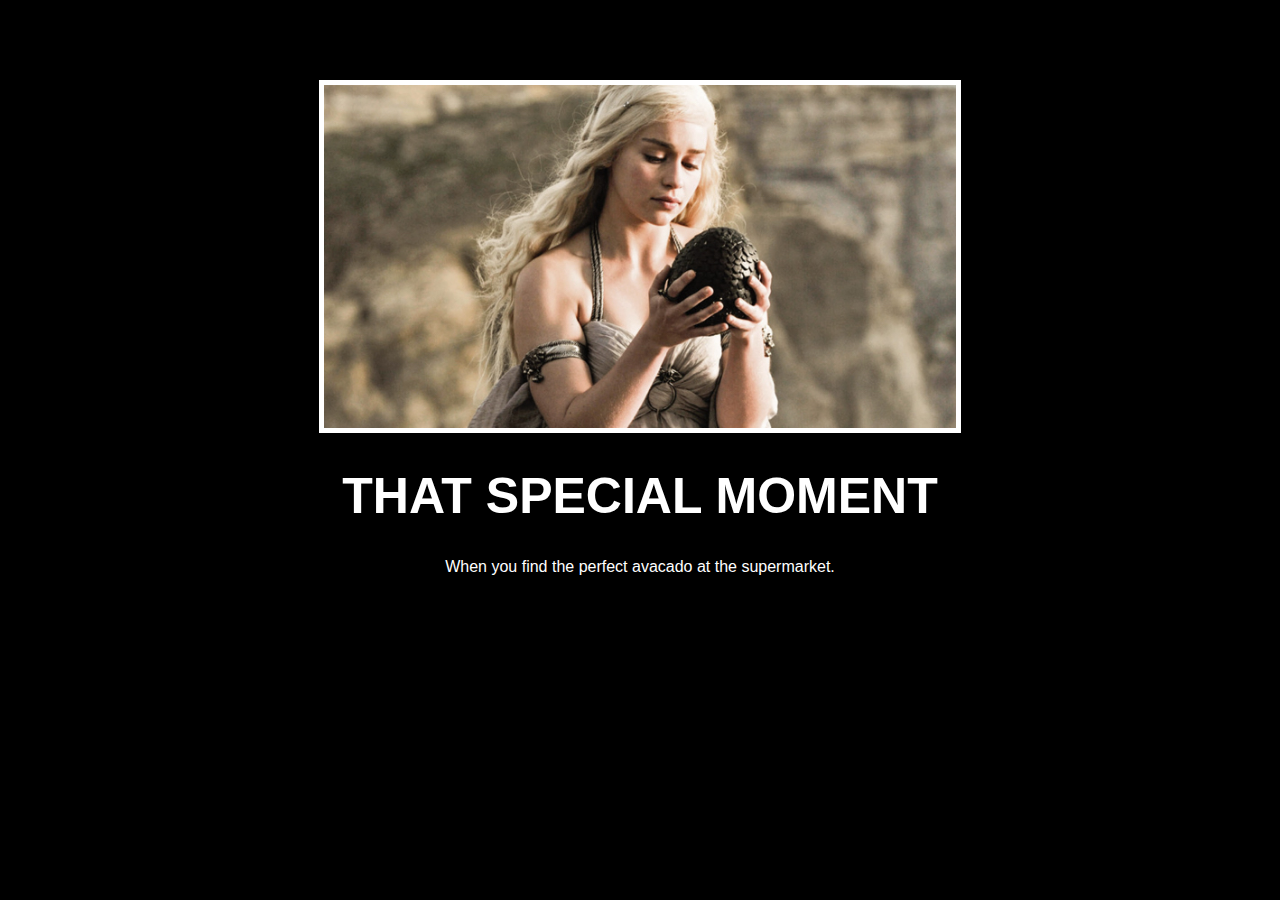
<file: motivational-poster-website/index.html>
<!-- 
  TODO: Create a motivational post website.
Style it how ever you like. 
Look at the goal image for inspiration.
But it must have the following features:
1. The main h1 text should be using the Regular Libre Baskerville Font from Google Fonts:
  https://fonts.google.com/specimen/Libre+Baskerville
2. The text should be white and background black.
3. Add your own image into the images folder inside assets. It should have a 5px white border.
4. The text should be center aligned.
5. Create a div to contain the h1, p and img elements. Adjust the margins so that the image and text are centered on the page. 
  Hint: You horizontally center a div by giving it a width of 50% and a margin-left of 25%.
  Hint: Set the image to have a width of 100% so it fills the div. 
6. Read about the text-transform property on MDN docs to make the h1 uppercase with CSS.
  https://developer.mozilla.org/en-US/docs/Web/CSS/text-transform 
-->
<!DOCTYPE html>
<html lang="en">
<head>
  <meta charset="UTF-8">
  <meta name="viewport" content="width=device-width, initial-scale=1.0">
  <link rel="stylesheet" href="style.css">
  <title>Motivational Meme Website</title>
</head>
<body>
  <div id="main-div">
    <div id="img-div">
      <img src="assets/images/daenerys.jpeg" alt="">
    </div>
    <h1>THAT SPECIAL MOMENT</h1>
    <p>When you find the perfect avacado at the supermarket.</p>
  </div>
</body>
</html>
</file>
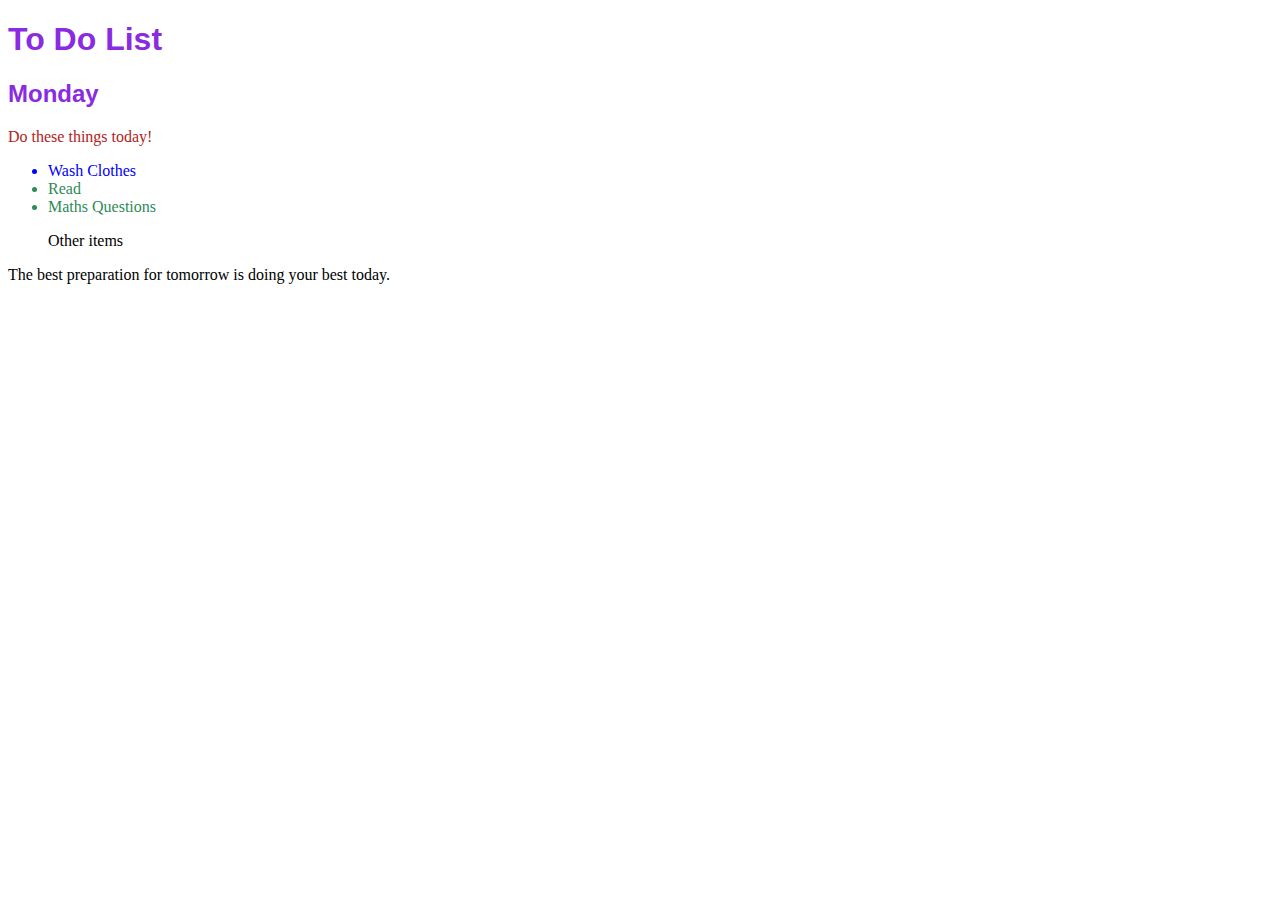
<file: Section 7/7.1 Combining Selectors/index.html>
<!DOCTYPE html>
<html lang="en">

<head>
  <meta charset="UTF-8">
  <title>Combining CSS Selectors</title>
  <link rel="stylesheet" href="./style.css">
</head>

<!-- Don't change any of the HTML code! -->

<body>
  <h1>To Do List</h1>
  <h2>Monday</h2>
  <div class="box">
    <p class="done">Do these things today!</p>
    <ul class="list">
      <li>Wash Clothes</li>
      <li class="done">Read</li>
      <li class="done">Maths Questions</li>
    </ul>
  </div>

  <ul>
    <p class="done">Other items</p>
  </ul>
  <p>The best preparation for tomorrow is doing your best today.</p>

</body>

</html>
</file>
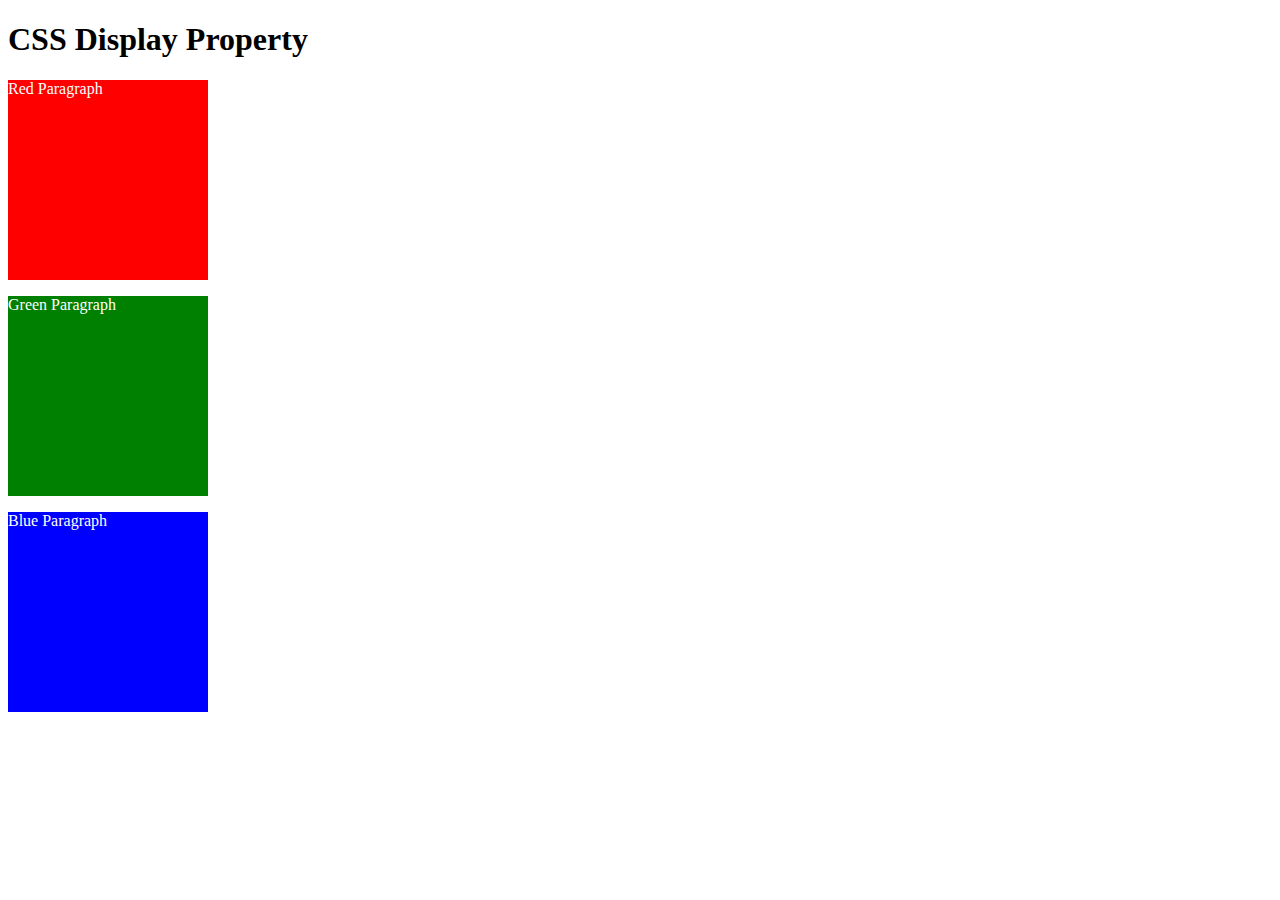
<file: Section 8/8.0 CSS Display/index.html>
<!DOCTYPE html>
<html>

<!-- 
  TODO
1. By changing only the display property of the CSS make all 3 squares line up horizontally like in goal1 image.
2. Change only the display property to make all 3 squares line up vertically like in goal2 image. 
-->

<head>
  <title>CSS Display Property Example</title>
  <style>
    p {
      color: white;
    }

    .red {
      display: block;
      width: 200px;
      height: 200px;
      background-color: red;
    }

    .green {
      display: block;
      width: 200px;
      height: 200px;
      background-color: green;
    }

    .blue {
      display: block;
      width: 200px;
      height: 200px;
      background-color: blue;
    }
  </style>
</head>


<body>
  <h1>CSS Display Property</h1>
  <p class="red">Red Paragraph </p>
  <p class="green">Green Paragraph</p>
  <p class="blue">Blue Paragraph</p>
</body>

</html>
</file>
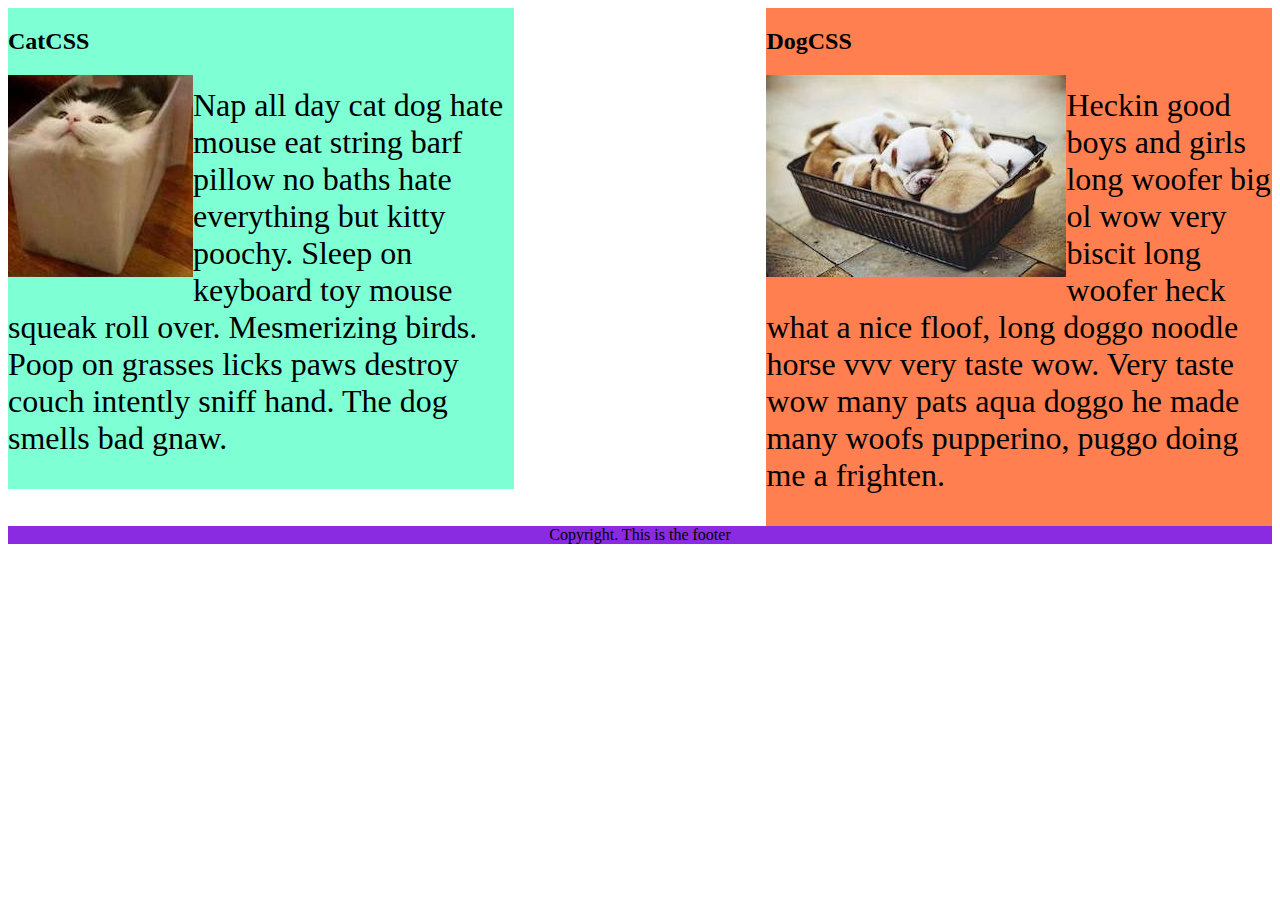
<file: Section 8/8.1 CSS Float/index.html>
<!DOCTYPE html>
<html lang="en">

<!-- TODO
1. Make both paragraph elements wrap around the image.
2. Use Float to move the cat div to the left and the dog div to the right.
3. Use clear to make the footer go below both the cat and dog div. -->

<head>
  <meta charset="UTF-8">
  <title>CSS Float</title>
  <style>
    div {
      display: inline-block;
      width: 40%;
    }

    p {
      font-size: 2em;
    }

    img {
      float: left;
    }

    .cat {
      background-color: aquamarine;
      float: left;
    }

    .dog {
      background-color: coral;
      float: right;
    }

    footer {
      text-align: center;
      background-color: blueviolet;
      clear: both;
    }
  </style>
</head>

<body>
  <div class="cat">
    <h2>CatCSS</h2>

    <img src="cat.jpeg" alt="cat in a box" />
    <p class="first-paragraph">Nap all day cat dog hate mouse eat string barf pillow no baths hate everything but kitty
      poochy. Sleep on keyboard
      toy
      mouse squeak roll over. Mesmerizing birds. Poop on grasses licks paws destroy couch intently sniff hand. The dog
      smells
      bad gnaw.</p>
  </div>
  <div class="dog">
    <h2>DogCSS</h2>
    <img src="dog.jpeg" alt="dogs in a box" />
    <p class="second-paragraph">Heckin good boys and girls long woofer big ol wow very biscit long woofer heck what a
      nice
      floof, long doggo noodle
      horse vvv very taste wow. Very taste wow many pats aqua doggo he made many woofs pupperino, puggo doing me a
      frighten.</p>
  </div>

  <footer>Copyright. This is the footer</footer>
</body>

</html>
</file>
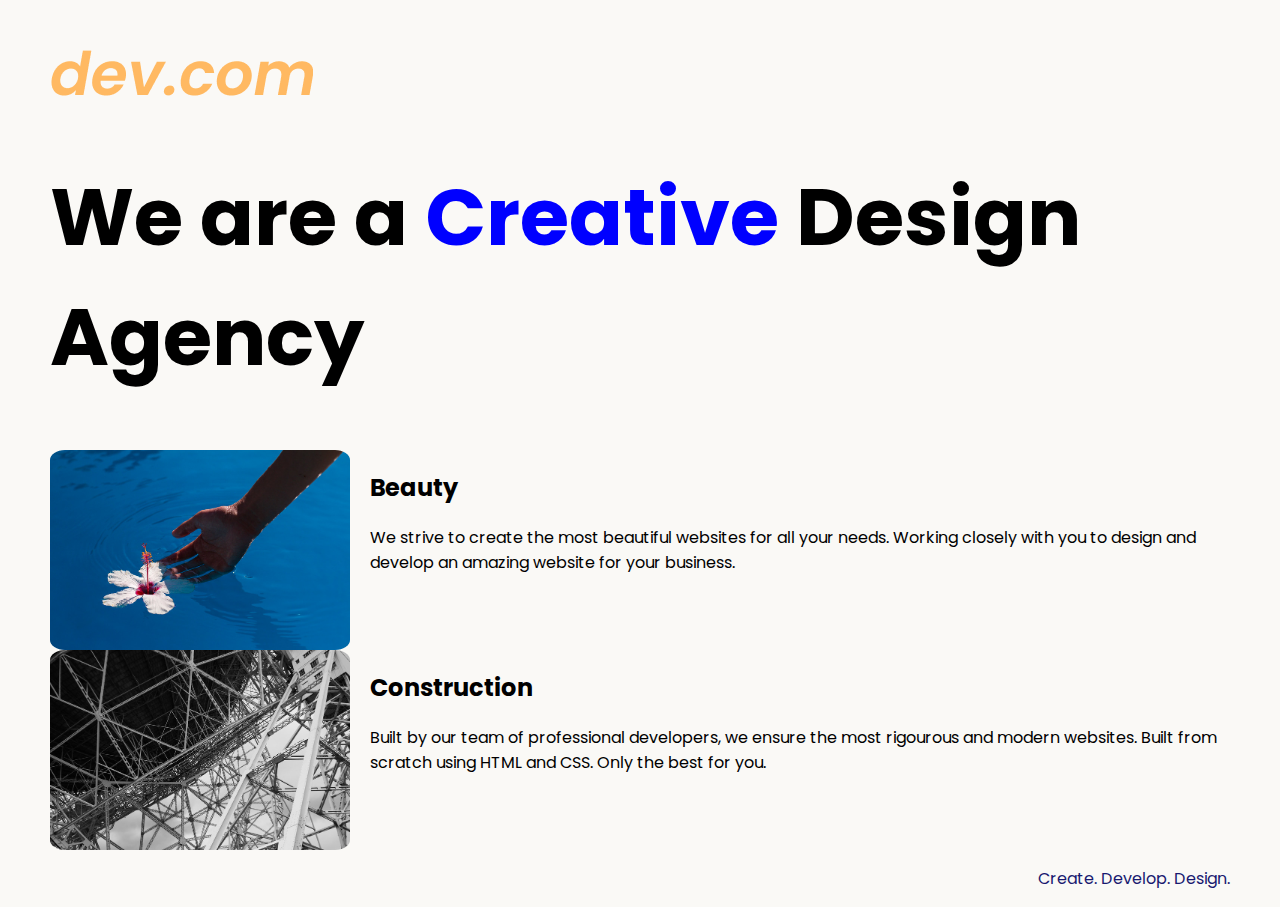
<file: Section 8/8.4 Web Design Agency Project/index.html>
<!DOCTYPE html>
<html lang="en">

<head>
  <meta charset="UTF-8">
  <meta name="viewport" content="width=device-width, initial-scale=1.0">
  <title>Agency</title>
  <link rel="stylesheet" href="./style.css">
  <link rel="preconnect" href="https://fonts.googleapis.com">
  <link rel="preconnect" href="https://fonts.gstatic.com" crossorigin>
  <link href="https://fonts.googleapis.com/css2?family=Poppins:wght@400;700&display=swap" rel="stylesheet">
</head>

<body>
  <div class="main">
    <img class="logo" src="./assets/images/logo.png" alt="logo">
    <h1>We are a <span class="creative">Creative</span> Design Agency</h1>
    <div class="left-card"><img class="tile-image" src="./assets/images/beautiful.jpg" alt="hand and flower in water">
      <h2 class="card-title">Beauty</h2>
      <p class="card-text">We strive to create the most beautiful websites for all your needs. Working closely with you
        to
        design and
        develop an amazing website for your business.</p>
    </div>

    <div class="right-card"><img class="tile-image" src="./assets/images/construction.jpg" alt="metal structure">
      <h2 class="card-title">Construction</h2>
      <p>Built by our team of professional developers, we ensure the most rigourous and modern websites. Built from
        scratch using HTML and CSS. Only the best for you.</p>
    </div>

  </div>
  <footer>
    <p>Create. Develop. Design.</p>
  </footer>
</body>

</html>
</file>
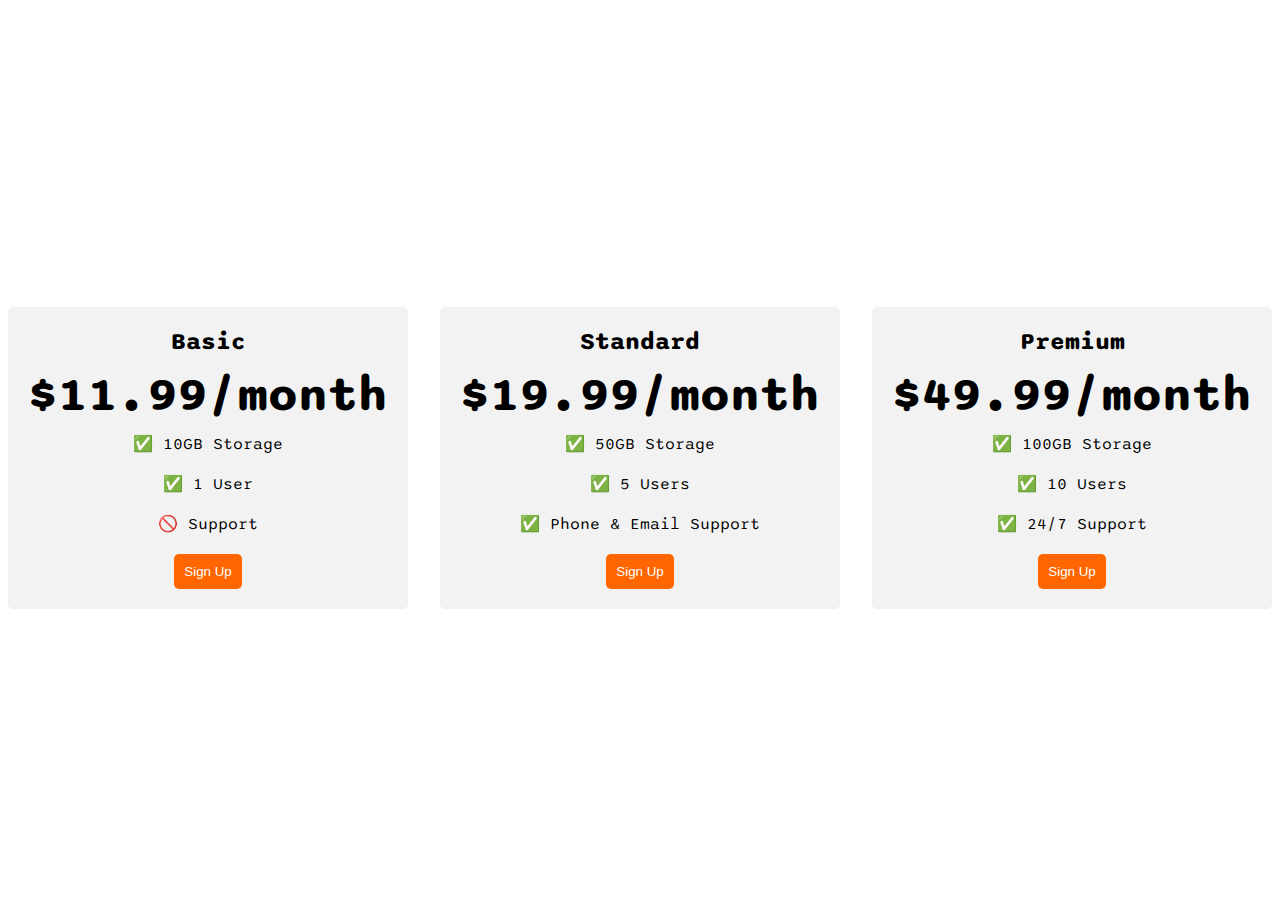
<file: Section 9/9.4 Flexbox Pricing Table Project/index.html>
<!DOCTYPE html>
<html>

<head>
  <title>Flexbox Pricing Table</title>
  <link rel="preconnect" href="https://fonts.googleapis.com">
  <link rel="preconnect" href="https://fonts.gstatic.com" crossorigin>
  <link href="https://fonts.googleapis.com/css2?family=Sono:wght@400;700&display=swap" rel="stylesheet">
  <style>
    body {
      font-family: 'Sono', sans-serif;
    }

    .pricing-container {
      display: flex;
      justify-content: center;
      align-items: center;
      height: 100vh;
      gap: 2rem;
    }

    .pricing-plan {
      flex: 1;
      max-width: 400px;
      padding: 20px;
      background-color: #f2f2f2;
      border-radius: 5px;
      text-align: center;
    }

    .plan-title {
      font-size: 24px;
      font-weight: bold;
      margin-bottom: 10px;
    }

    .plan-price {
      font-size: 48px;
      font-weight: bold;
      margin-bottom: 10px;
    }

    .plan-features {
      list-style: none;
      padding: 0;
      margin: 0;
    }

    .plan-features li {
      margin-bottom: 20px;
    }

    .plan-button {
      padding: 10px;
      background-color: #ff6600;
      color: #fff;
      border-radius: 5px;
      border: none;
    }

    @media (max-width: 1250px) {
      .pricing-container {
        flex-direction: column;
        height: 100%;
      }
    }
  </style>
</head>

<body>
  <div class="pricing-container">
    <div class="pricing-plan">
      <div class="plan-title">Basic</div>
      <div class="plan-price">$11.99/month</div>
      <ul class="plan-features">
        <li>✅ 10GB Storage</li>
        <li>✅ 1 User</li>
        <li>🚫 Support</li>
      </ul>
      <button class="plan-button">Sign Up</a>
    </div>
    <div class="pricing-plan">
      <div class="plan-title">Standard</div>
      <div class="plan-price">$19.99/month</div>
      <ul class="plan-features">
        <li>✅ 50GB Storage</li>
        <li>✅ 5 Users</li>
        <li>✅ Phone &amp; Email Support</li>
      </ul>
      <button class="plan-button">Sign Up</a>
    </div>
    <div class="pricing-plan">
      <div class="plan-title">Premium</div>
      <div class="plan-price">$49.99/month</div>
      <ul class="plan-features">
        <li>✅ 100GB Storage</li>
        <li>✅ 10 Users</li>
        <li>✅ 24/7 Support</li>
      </ul>
      <button class="plan-button">Sign Up</a>
    </div>
  </div>

</body>

</html>
</file>
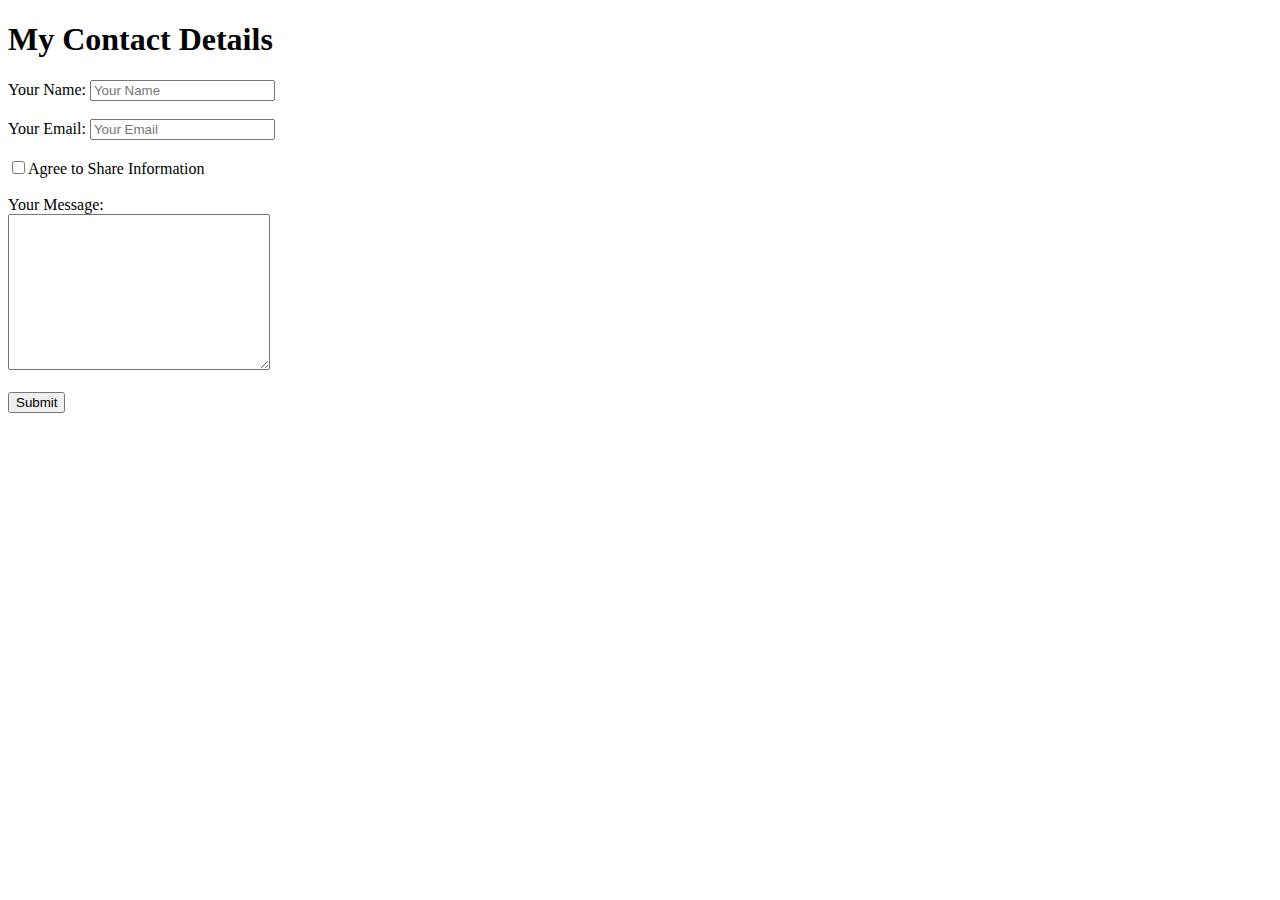
<file: personal-site/contact.html>
<!DOCTYPE html>
<html lang="en">
<head>
    <meta charset="UTF-8">
    <meta http-equiv="X-UA-Compatible" content="IE=edge">
    <meta name="viewport" content="width=device-width, initial-scale=1.0">
    <title>Contact Harrison</title>
</head>
<body>
    <h1>My Contact Details</h1>
    <form action="mailto:hschickdevs@gmail.com" method="post" enctype="text/plain">
        <label>Your Name:</label>
        <input type="text" name="name" placeholder="Your Name">
        <br><br>
        <label>Your Email:</label>
        <input type="email" name="email" placeholder="Your Email">
        <br><br>
        <input id="info" type="checkbox"><label for="info">Agree to Share Information</label>
        <br><br>
        <label for="message">Your Message:</label>
        <br>
        <textarea name="your-message" id="message" cols="30" rows="10"></textarea>
        <br><br>
        <input type="submit">
    </form>
</body>
</html>
</file>
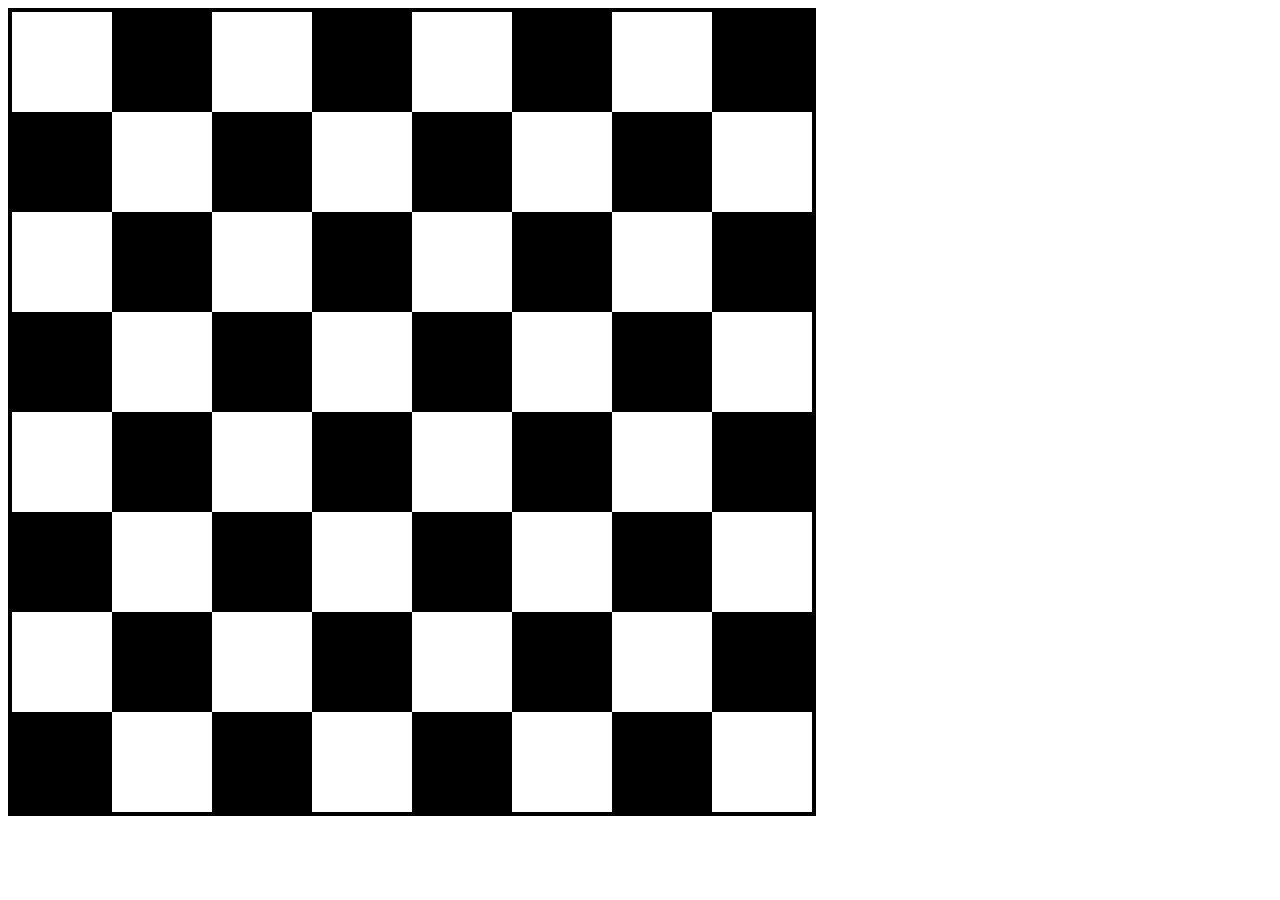
<file: Section 10/10.0 Display Grid/chess-board.html>
<!DOCTYPE html>
<html>

<head>
  <title>Chessboard</title>
  <style>
    /* Write your code here */
    /* Each square should be 100px by 100px */
    /* My colours for white: #f0d9b5, black: #b58863 */

    .container {
      display: grid;
      grid-template-columns: repeat(8, 100px);
      grid-auto-rows: 100px;
      
      border: 4px solid black;
      width: fit-content;
      height: fit-content;
      gap: 0px;
    }

    .white {
      background-color: white;
      width: 100px;
      height: 100px;
    }
    .black {
      width: 100px;
      height: 100px;
      background-color: black;
    }

  </style>
</head>

<body>
  <div class="container">
    <div class="white"></div>
    <div class="black"></div>
    <div class="white"></div>
    <div class="black"></div>
    <div class="white"></div>
    <div class="black"></div>
    <div class="white"></div>
    <div class="black"></div>
    <div class="black"></div>
    <div class="white"></div>
    <div class="black"></div>
    <div class="white"></div>
    <div class="black"></div>
    <div class="white"></div>
    <div class="black"></div>
    <div class="white"></div>
    <div class="white"></div>
    <div class="black"></div>
    <div class="white"></div>
    <div class="black"></div>
    <div class="white"></div>
    <div class="black"></div>
    <div class="white"></div>
    <div class="black"></div>
    <div class="black"></div>
    <div class="white"></div>
    <div class="black"></div>
    <div class="white"></div>
    <div class="black"></div>
    <div class="white"></div>
    <div class="black"></div>
    <div class="white"></div>
    <div class="white"></div>
    <div class="black"></div>
    <div class="white"></div>
    <div class="black"></div>
    <div class="white"></div>
    <div class="black"></div>
    <div class="white"></div>
    <div class="black"></div>
    <div class="black"></div>
    <div class="white"></div>
    <div class="black"></div>
    <div class="white"></div>
    <div class="black"></div>
    <div class="white"></div>
    <div class="black"></div>
    <div class="white"></div>
    <div class="white"></div>
    <div class="black"></div>
    <div class="white"></div>
    <div class="black"></div>
    <div class="white"></div>
    <div class="black"></div>
    <div class="white"></div>
    <div class="black"></div>
    <div class="black"></div>
    <div class="white"></div>
    <div class="black"></div>
    <div class="white"></div>
    <div class="black"></div>
    <div class="white"></div>
    <div class="black"></div>
    <div class="white"></div>
  </div>
</body>

</html>
</file>
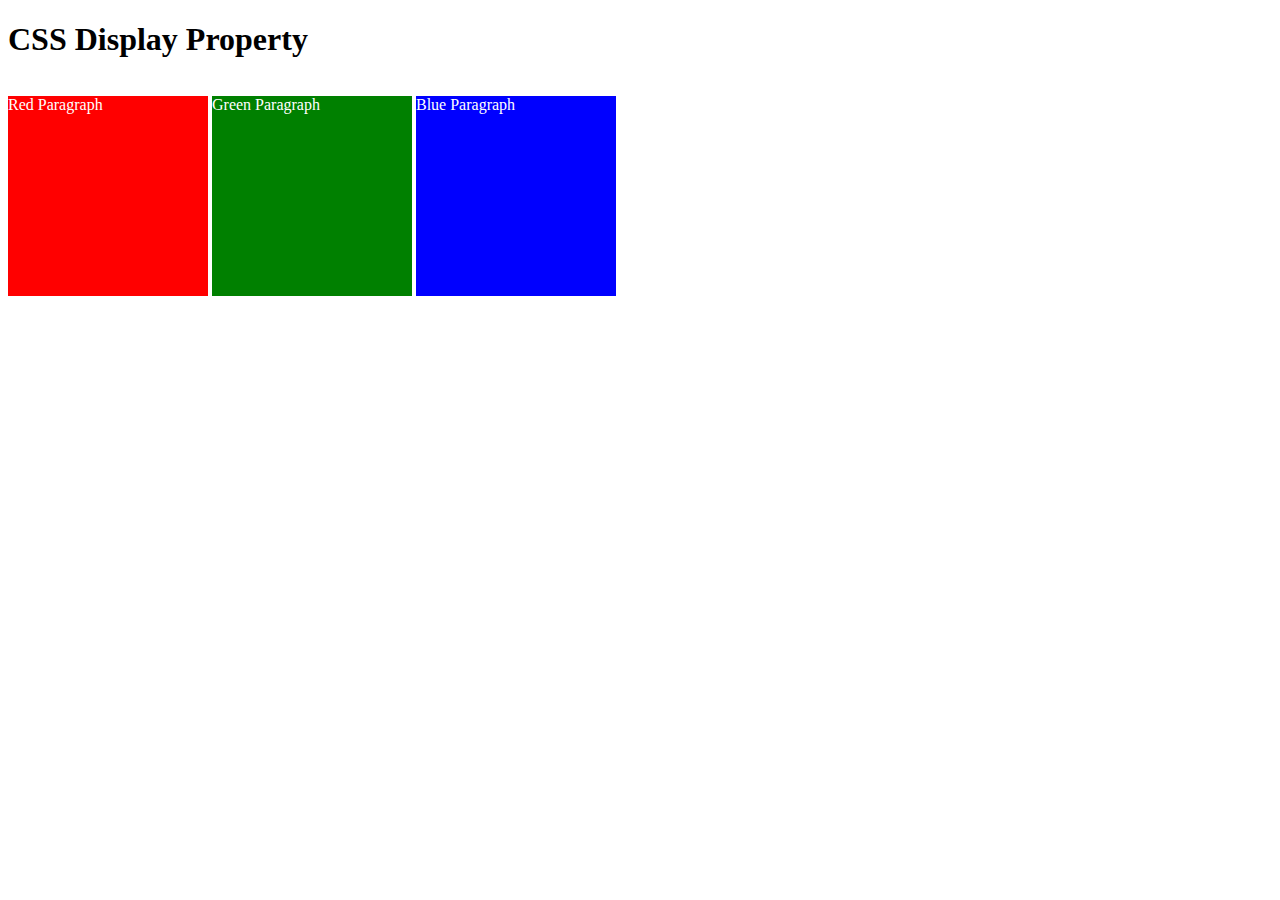
<file: Section 8/8.0 CSS Display/solution1.html>
<!DOCTYPE html>
<html>

<head>
  <title>CSS Display Property Example</title>
  <style>
    p {
      color: white;
    }

    .red {
      display: inline-block;
      width: 200px;
      height: 200px;
      background-color: red;
    }

    .green {
      display: inline-block;
      width: 200px;
      height: 200px;
      background-color: green;
    }

    .blue {
      display: inline-block;
      width: 200px;
      height: 200px;
      background-color: blue;
    }
  </style>
</head>

<body>
  <h1>CSS Display Property</h1>
  <p class="red">Red Paragraph </p>
  <p class="green">Green Paragraph</p>
  <p class="blue">Blue Paragraph</p>


</body>

</html>
</file>
<file: motivational-poster-website/style.css>
body {
    background-color: black;
}

#main-div {
    text-align: center;
}

#img-div {
    width: 50%;
    margin: 0 auto;
    margin-top: 80px;
    border: 5px solid white;
    background-color: black;
}

img {
    vertical-align: top;
    width: 100%;
}

h1 {
    font-family: 'Roboto', sans-serif;
    font-size: 50px;
    color: white;
}

p {
    font-family: 'Roboto', sans-serif;
    color: white;
}
</file>
<file: Section 7/7.1 Combining Selectors/style.css>
/* Write your code here: */
h1, h2 {
    font-family: 'Roboto', sans-serif;
    color: blueviolet;
}

.box > .done {
    color: firebrick;
}

/* Descendants */
.box ul li {
    color: blue;
}

/* Selector Chaining */
.box ul li.done {
    color: seagreen;
}
</file>
<file: Section 8/8.4 Web Design Agency Project/style.css>
body {
  font-family: "Poppins", sans-serif;
  margin: 50px 50px 0 50px;
  background-color: #faf9f6;
  display: flex;
  flex-direction: column;
  min-height: 95vh;
}
.main {
  flex: 1;
}

h1 {
  font-size: 5rem;
}

footer {
  text-align: right;
  color: midnightblue;
}

.card {
  width: 45%;
}

.card img { 
  margin-bottom: 10px;
  width: 100%;
  display: inline;
  object-fit: cover;
}

.tile-image {
  border-radius: 5%;
  height: 200px;
  float: left;
  margin-right: 20px;
}

.left-card {
  float: left;
}

.right-card {
  float: right;
}

.creative {
  color: blue;
}
</file>
